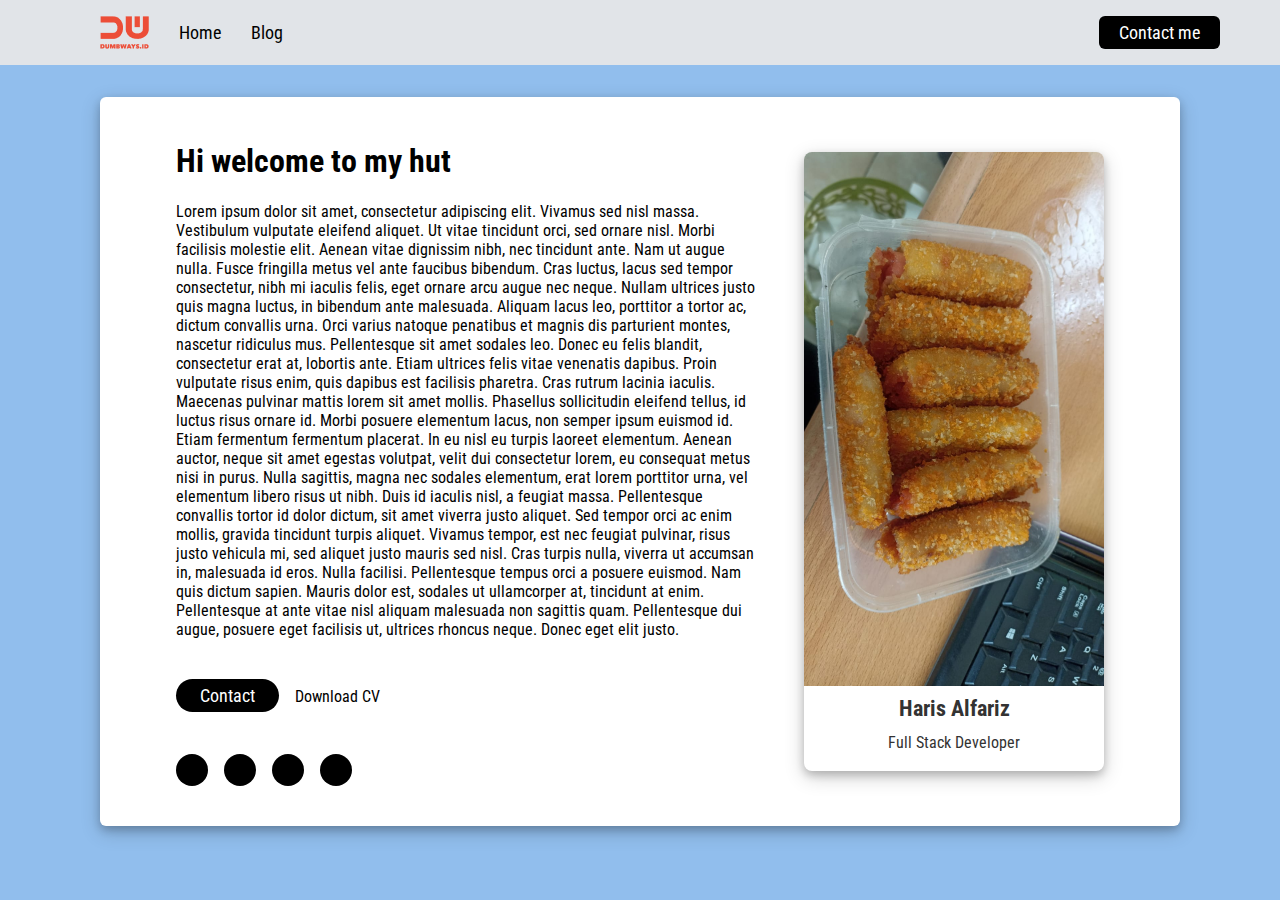
<file: index.html>
<html>
    <head>
    <title>Dumbways</title>
    <link rel="stylesheet" href="style.css">
    <link rel="preconnect" href="https://fonts.gstatic.com" crossorigin="">
    <link href="https://fonts.googleapis.com/css2?family=Roboto+Condensed&amp;family=Roboto:wght@300&amp;display=swap" rel="stylesheet">
    <link rel="stylesheet" href="https://cdnjs.cloudflare.com/ajax/libs/font-awesome/6.3.0/css/all.min.css" integrity="sha512-SzlrxWUlpfuzQ+pcUCosxcglQRNAq/DZjVsC0lE40xsADsfeQoEypE+enwcOiGjk/bSuGGKHEyjSoQ1zVisanQ==" crossorigin="anonymous" referrerpolicy="no-referrer">
</head>

<body>

    <nav>
        <div class="nav-left">
            <ul>
                <li>
                    <a href="#"><img src="logodw.png" alt="Logo"></a>
                </li>
                <li>
                    <a class="active" href="#">Home</a>
                </li>
                <li>
                    <a href="#">Blog</a>
                </li>
            </ul>
        </div>
        <div class="nav-right">
            <a href="contact.html">Contact me</a>
        </div>
    </nav>          

    <div class="kartu">
        <div class="kartu-left">
            <h1>
                Hi welcome to my hut
            </h1>
            <p>Lorem ipsum dolor sit amet, consectetur adipiscing elit. Vivamus sed nisl massa. Vestibulum vulputate eleifend aliquet. Ut vitae tincidunt orci, sed ornare nisl. Morbi facilisis molestie elit. Aenean vitae dignissim nibh, nec tincidunt ante. Nam ut augue nulla. Fusce fringilla metus vel ante faucibus bibendum. Cras luctus, lacus sed tempor consectetur, nibh mi iaculis felis, eget ornare arcu augue nec neque.

                Nullam ultrices justo quis magna luctus, in bibendum ante malesuada. Aliquam lacus leo, porttitor a tortor ac, dictum convallis urna. Orci varius natoque penatibus et magnis dis parturient montes, nascetur ridiculus mus. Pellentesque sit amet sodales leo. Donec eu felis blandit, consectetur erat at, lobortis ante. Etiam ultrices felis vitae venenatis dapibus. Proin vulputate risus enim, quis dapibus est facilisis pharetra. Cras rutrum lacinia iaculis. Maecenas pulvinar mattis lorem sit amet mollis. Phasellus sollicitudin eleifend tellus, id luctus risus ornare id. Morbi posuere elementum lacus, non semper ipsum euismod id.
                
                Etiam fermentum fermentum placerat. In eu nisl eu turpis laoreet elementum. Aenean auctor, neque sit amet egestas volutpat, velit dui consectetur lorem, eu consequat metus nisi in purus. Nulla sagittis, magna nec sodales elementum, erat lorem porttitor urna, vel elementum libero risus ut nibh. Duis id iaculis nisl, a feugiat massa. Pellentesque convallis tortor id dolor dictum, sit amet viverra justo aliquet. Sed tempor orci ac enim mollis, gravida tincidunt turpis aliquet. Vivamus tempor, est nec feugiat pulvinar, risus justo vehicula mi, sed aliquet justo mauris sed nisl. Cras turpis nulla, viverra ut accumsan in, malesuada id eros. Nulla facilisi. Pellentesque tempus orci a posuere euismod. Nam quis dictum sapien. Mauris dolor est, sodales ut ullamcorper at, tincidunt at enim. Pellentesque at ante vitae nisl aliquam malesuada non sagittis quam. Pellentesque dui augue, posuere eget facilisis ut, ultrices rhoncus neque. Donec eget elit justo.
            </p>
            <div class="contact">
                <div class="button">
                    <a href="Haris:harisalfariz23@gmail.com">Contact</a>
                </div>
                <div class="curiculum">
                    <a href="#">
                        <p>Download CV</p>
                        <i class="fa fa-download"></i>
                    </a>
                </div>
            </div>
            <div class="icon">
                <a href="#">
                    <i class="fa-brands fa-linkedin-in" style="color: #ffffff;"></i>
                </a>
                <a href="#" class="icon-b">
                    <i class="fa-brands fa-instagram" style="color: #ffffff;"></i>
                </a>
                <a href="#" class="icon-c">
                    <i class="fa-brands fa-facebook-f" style="color: #ffffff;"></i>
                </a>
                <a href="#">
                    <i class="fa-brands fa-twitter" style="color: #ffffff;"></i>
                </a>
            </div>
        </div>

        <div class="kartu-right">
            <div class="image">
                <img src="fotorisol.jpg" alt="poto">
                <div class="self">
                  <h2>Haris Alfariz</h2>
                  <p>Full Stack Developer</p>
                </div>
              </div>
        </div>
    </div>

</body>
</html>
</file>
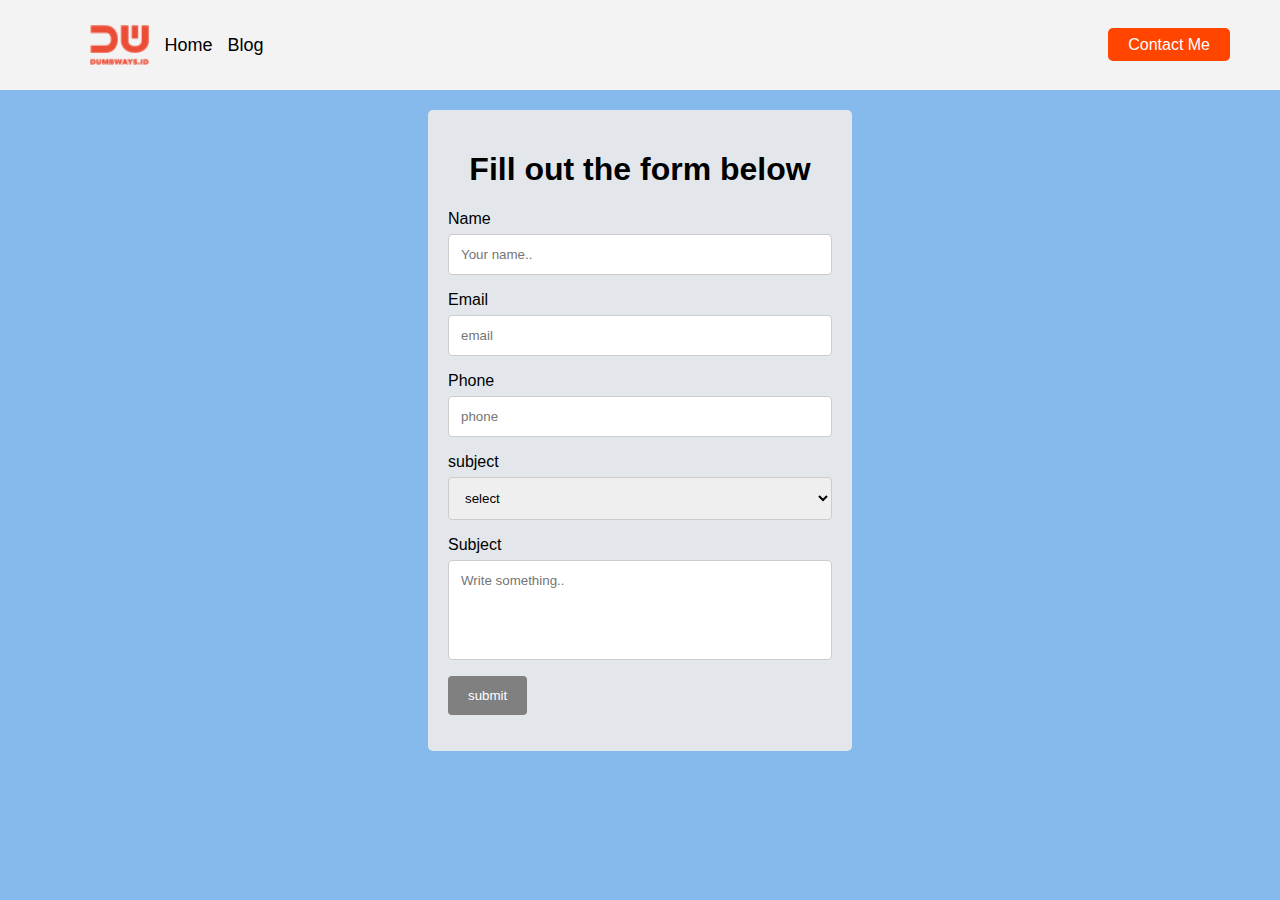
<file: contact.html>
<html>
  <head>
  <meta charset="UTF-8">
  <meta name="viewport" content="width=device-width, initial-scale=1.0">
  <title>Task-3-HarisAlfariz</title>
  <link rel="stylesheet" type="text/css" href="contact.css">
</head>
<body>

<nav>
  <div class="nav-left">
    <ul>
      <li>
        <img class="img_logo" src="logodw.png" alt="logo">
      </li>
      <li>
        <a href="index.html" class="">Home</a>
      </li>
      <li>
        <a href="index.html">Blog</a>
      </li>
    </ul>
  </div>
  <div class="nav-right">
    <a href="contact.html">Contact Me</a>
  </div>
</nav>


      <div class="container_form">
        <h1 style="text-align: center;">Fill out the form below</h1>
        <form action="">
          <label for="name">Name</label>
          <input type="text" id="input-name" placeholder="Your name..">
      
          <label for="email">Email</label>
          <input type="email" id="input-email" placeholder="email">

          <label for="phone">Phone</label>
          <input type="number" id="input-phone" placeholder="phone">
      
          <label for="subject">subject</label>
          <select id="input-subject" name="subject">
            <option value=""hidden>select</option>
            <option>frontend</option>
            <option>backend</option>
            <option>fullstack</option>
          </select>
      
          <label for="message">Subject</label>
          <textarea id="input-message" name="message" maxlength="100" placeholder="Write something.." style="height:100px;resize: none;"></textarea>
      
          <button class="button_submit" type="button" onclick="submitData()">submit</button>
        </form>
  </div>
<script src="contact.js"></script>
</body>
</html>
</file>
<file: style.css>
body {
    margin: 0;
      background-color: #67a6e6b9;
      font-family: 'Roboto', sans-serif;
      font-family: 'Roboto Condensed', sans-serif;
}

  nav {
    display: flex;
    align-items: center;
    justify-content: space-between;
    background-color: #e7e7e7ec;
    padding: 0 60px;
  }
  
  .nav-left ul {
    display: flex;
    list-style: none;
    align-items: center;
  }
  
  .nav-left a {
    text-decoration: none;
    color: rgb(0, 0, 0);
  }
  
  .nav-left ul li {
    margin-right: 30px;
    font-size: 18px;
  }

  .nav-left ul li img {
    margin: 0;
    vertical-align: middle;
  }

  .nav-left ul li .active{
    color: rgb(0, 0, 0);
  }
  
  nav img {
    width: 49px;
    height: 33px;
    margin-right: 50px;
  }
  
  .nav-right a {
    text-decoration: none;
    font-size: 18px;
    font-weight: 400;
    color: black;
    background-color: black;
    padding: 6px 20px;
    border-radius: 6px;
    color: white;
  }

  .nav-right a:hover {
    background-color: rgb(255, 90, 34);
    color: white;
  }

  .kartu {
    display: flex;
    align-items: center;
    justify-content: space-between;
    margin: 32px 100px 32px 100px;
    padding: 24px 76px;
    background-color: rgb(255, 255, 255);
    box-shadow: 0 4px 8px 0 rgba(0, 0, 0, 0.2), 0 6px 20px 0 rgba(0, 0, 0, 0.19);
    border-radius: 6px;
}

.kartu-left {
  text-align: left;
  width: 580px;
}

.contact  {
    display: flex;
    justify-content: left;
    align-items: baseline;
}

.button a{
    text-decoration: none;
    font-size: 18px;
    background-color: black;
    padding: 6px 24px;
    border-radius: 24px;
    color: white;
}

.button a:hover {
    background-color: orangered;
    color: white;
}

.curiculum {
    margin-left: 16px;
}

.curiculum a {
    display: flex;
    align-items: center;
    text-decoration: none;
    color: #000000;
    margin-top: 16px;
}

.curiculum  i {
    margin-left: 8px;
    color: #000000;
}

.kartu-right {  
    text-align: center;
}

.kartu p {
  text-align: left;
}

.image {
    background-color: white;
    line-height: 1.4;
    color: #333;
    border-radius: 0.5rem;
    width: 300px;
    margin: auto;
    box-shadow: 0 4px 8px 0 rgba(0, 0, 0, 0.2), 0 6px 20px 0 rgba(0, 0, 0, 0.19);
    text-align: center;
    margin-top: 24px;
    margin-bottom: 24px;
  }
  
  .image img {
    width: 100%;
    object-fit: cover;
    border-top-left-radius: 0.5rem;
    border-top-right-radius: 0.5rem;
  }
  
  .self {
    padding: 8px 26px 8px;
  }

  .self h2 {
    margin: 0;
    font-size: 22px;
  }
  .self p {
    text-align: center;
    margin: 8px 0 8px 0;
  }

  .icon {
    display: flex;
    justify-content: left;
    margin-top: 32px;
  }

  .icon a {
    height: 32px;
    width: 32px;
    background: #000000;
    display: inline-flex;
    align-items: center;
    justify-content: center;
    cursor: pointer;
    border-radius: 50%;
    border: none;
    text-decoration: none;
  }

  .icon a:hover{
    background: orangered;
  }

  .icon .icon-b {
    margin: 0 16px;
  }

  .icon .icon-c {
    margin: 0 16px 16px 0;
  }

form {
    width: 400px;
    gap: 8px;
    margin: auto;
    display: flex;
    flex-direction: column;
}

form div {
    margin: 2px;
}

label {
    font-weight: 500;
    font-size: 16px;
}

h2 {
  text-align: center;
  display: block;
  font-size: 24px;
  font-weight: bold;
}

input, select, textarea {
    width: 100%;
    background-color: white;
    border-radius: 4px;
    border:none;
    padding: 10px 10px;
    margin-top: 6px;
    box-shadow: 0 2px 4px 0 rgba(0, 0, 0, 0.2);
    border-radius: 6px;
}

textarea {
    resize: none;
    font-family: Poppins, sans-serif;
}

.subject {
  width: 100%;
}

button {
    background-color: black;
    padding: 4px 20px;
    color: white;
    border: none;
    border-radius: 4px;
    cursor: pointer;
}

.submits {
    float: right;
    padding: 10px 32px;
    border-radius: 24px;
    margin: 10px 0px;
}

.submits:hover {
    background-color: orangered;
}
</file>
<file: contact.css>
@import url('https://fonts.googleapis.com/css2?family=Poppins:ital,wght@1,300&family=REM:wght@200&display=swap');

*{
    font-family: Arial, Helvetica, sans-serif;
    text-decoration: none;
    color: black;
}

body {
    min-height: 100%;
    margin: 0;
    background-color: #87baec;
}




body {
  margin: 0;
}

nav {
  background-color: #F4F3F3;
  display: flex;
  align-items: center;
  height: 10vh;
}

nav ul {
  display: flex;
  list-style-type: none;
  align-items: center;
}

nav ul li {
  margin-right: 15px;
  font-size: 18px;
  display: flex;
  align-items: center;
  justify-content: center;
}


nav ul li a:hover {
  color: orangered;
}

.nav-left {
  flex: 50%;
  margin-left: 50px;
}

.nav-right {
  flex: 50%;
  text-align: end;
  margin-right: 50px;
}

.nav-right a {
  background-color: orangered;
  padding: 8px 20px;
  color: white;
  border-radius: 5px;
}

.img_logo {
    height: 40px;
}

label{
    font-weight: 450;
}

.container_form {
    border-radius: 5px;
    background-color: #E3E7EB;
    width: 30%;
    padding: 20px;
    margin: 20px auto;
  }

input[type=text], input[type=email], input[type=number], select, textarea {
  width: 100%;
  padding: 12px;
  border: 1px solid #ccc;
  border-radius: 4px;
  box-sizing: border-box;
  margin-top: 6px;
  margin-bottom: 16px;
  resize: vertical;
  /* background-color: #ccc; */

}

.button_submit {
cursor: pointer;
background-color: grey;
color: white;
padding: 12px 20px;
border: none;
border-radius: 4px;
  }
.button_submit:hover {
    background-color: lightseagreen;
}
</file>
